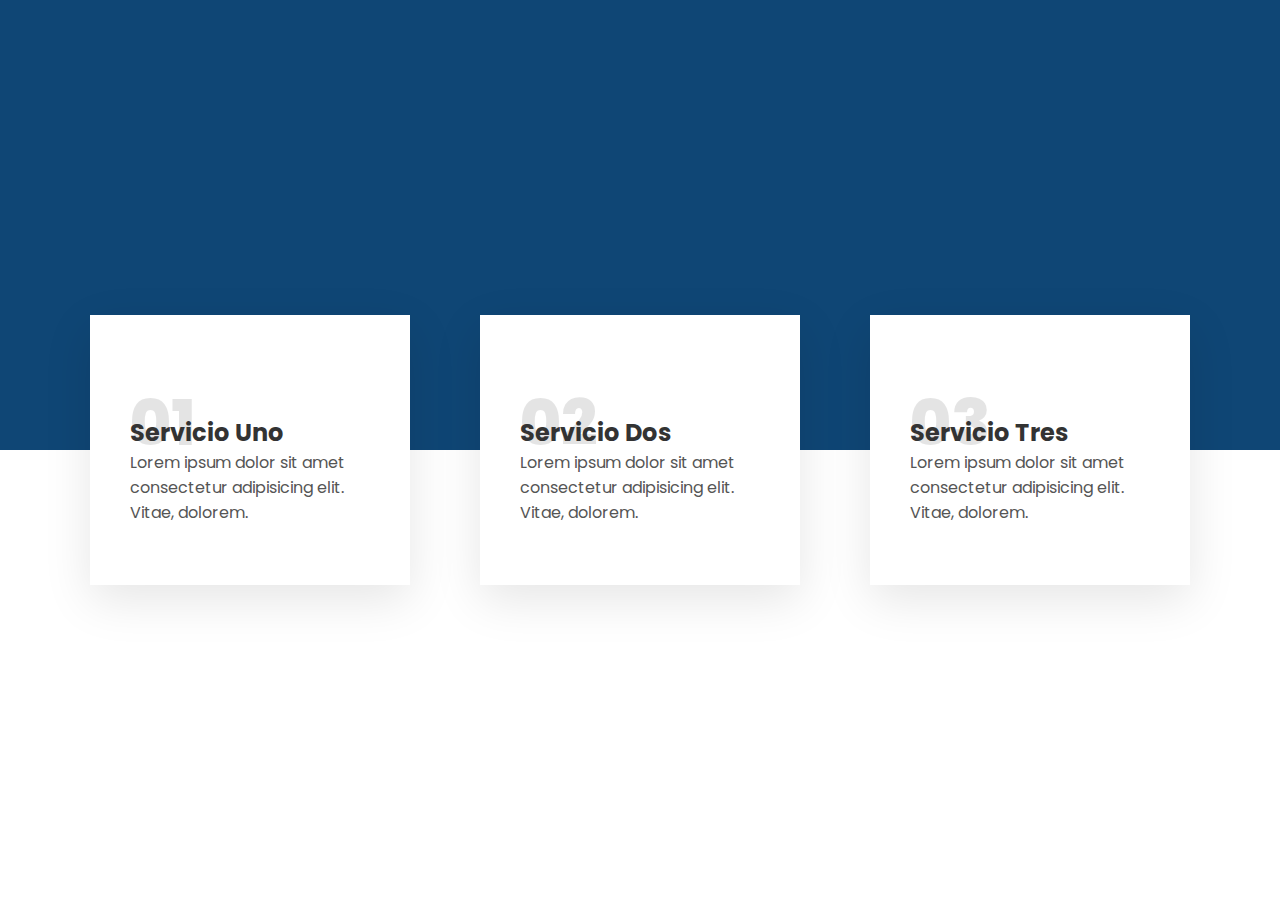
<file: Our Services Section/index.html>
<!DOCTYPE html>
<html lang="es">
<head>
  <!--==================== METADATOS ====================-->
  <meta charset="UTF-8">
  <meta name="viewport" content="width=device-width, initial-scale=1.0">
  <meta http-equiv="X-UA-Compatible" content="ie=edge">
  <meta name="description" content="ServiceSections">
  <meta name="keywords" content="HTML-CSS">
  <meta name="author" content="Rocio Cuello">

  <!--==================== CSS ====================-->
  <link rel="stylesheet" href="assets/css/style.css">

  <!--==================== TITULO ====================-->
  <title>ServiceSections | Our Services Section</title>

  <!--==================== ICONO DE PESTAÑA ====================-->
  <link rel="icon" sizes="64x64" href="assets/img/favicon.webp">
  <link rel="icon" sizes="64x64" href="assets/img/favicon.png">  
</head>
<body>
  <div class="container">
    <div class="box">
      <h2>01</h2>
      <h3>Servicio Uno</h3>
      <p>Lorem ipsum dolor sit amet consectetur adipisicing elit. Vitae, dolorem.</p>
    </div>
    <div class="box">
      <h2>02</h2>
      <h3>Servicio Dos</h3>
      <p>Lorem ipsum dolor sit amet consectetur adipisicing elit. Vitae, dolorem.</p>
    </div>
    <div class="box">
      <h2>03</h2>
      <h3>Servicio Tres</h3>
      <p>Lorem ipsum dolor sit amet consectetur adipisicing elit. Vitae, dolorem.</p>
    </div>
  </div>
</body>
</html>
</file>
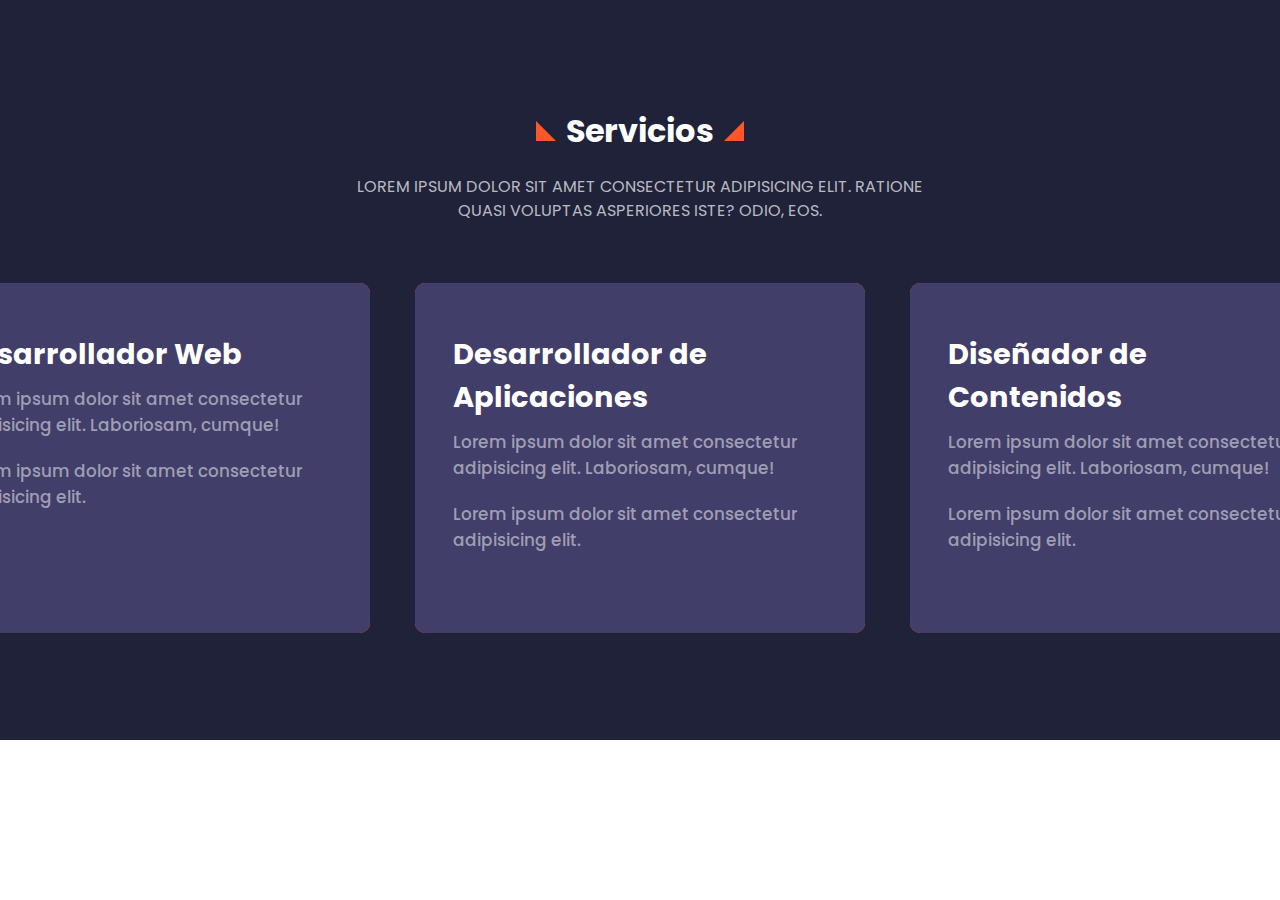
<file: Responsive Our Services page/index.html>
<!DOCTYPE html>
<html lang="es">
<head>
  <!--==================== METADATOS ====================-->
  <meta charset="UTF-8">
  <meta name="viewport" content="width=device-width, initial-scale=1.0">
  <meta http-equiv="X-UA-Compatible" content="ie=edge">
  <meta name="description" content="ServiceSections">
  <meta name="keywords" content="HTML-CSS">
  <meta name="author" content="Rocio Cuello">

  <!--==================== CSS ====================-->
  <link rel="stylesheet" href="assets/css/style.css">

  <!--==================== TITULO ====================-->
  <title>ServiceSections | Sección de Servicios</title>

  <!--==================== ICONO DE PESTAÑA ====================-->
  <link rel="icon" sizes="64x64" href="assets/img/favicon.webp"> 
  <link rel="icon" sizes="64x64" href="assets/img/favicon.png"> 
  
  <!--==================== ICONO====================-->
  <link rel="stylesheet" href="https://cdnjs.cloudflare.com/ajax/libs/font-awesome/6.6.0/css/all.min.css" integrity="sha512-Kc323vGBEqzTmouAECnVceyQqyqdsSiqLQISBL29aUW4U/M7pSPA/gEUZQqv1cwx4OnYxTxve5UMg5GT6L4JJg==" crossorigin="anonymous" referrerpolicy="no-referrer" />
</head>
<body>
  <div class="container">
    <div class="" id="service-section">
      <h2>Servicios</h2>
      <p id="peragraph">Lorem ipsum dolor sit amet consectetur adipisicing elit. Ratione quasi voluptas asperiores iste? Odio, eos.</p>
      <div class="cards">
        <div class="card">
          <i class="fa-brands fa-react"></i>
          <div class="content">
            <h3>Desarrollador Web</h3>
            <p>Lorem ipsum dolor sit amet consectetur adipisicing elit. Laboriosam, cumque!</p>
            <p>Lorem ipsum dolor sit amet consectetur adipisicing elit.</p>
          </div>
        </div>
        <div class="card">
          <i class="fa-solid fa-gem"></i>
          <div class="content">
            <h3>Desarrollador de Aplicaciones</h3>
            <p>Lorem ipsum dolor sit amet consectetur adipisicing elit. Laboriosam, cumque!</p>
            <p>Lorem ipsum dolor sit amet consectetur adipisicing elit.</p>
          </div>
        </div>
        <div class="card">
          <i class="fa-solid fa-rocket"></i>
          <div class="content">
            <h3>Diseñador de Contenidos</h3>
            <p>Lorem ipsum dolor sit amet consectetur adipisicing elit. Laboriosam, cumque!</p>
            <p>Lorem ipsum dolor sit amet consectetur adipisicing elit.</p>
          </div>
        </div>
      </div>
    </div>
  </div>
</body>
</html>
</file>
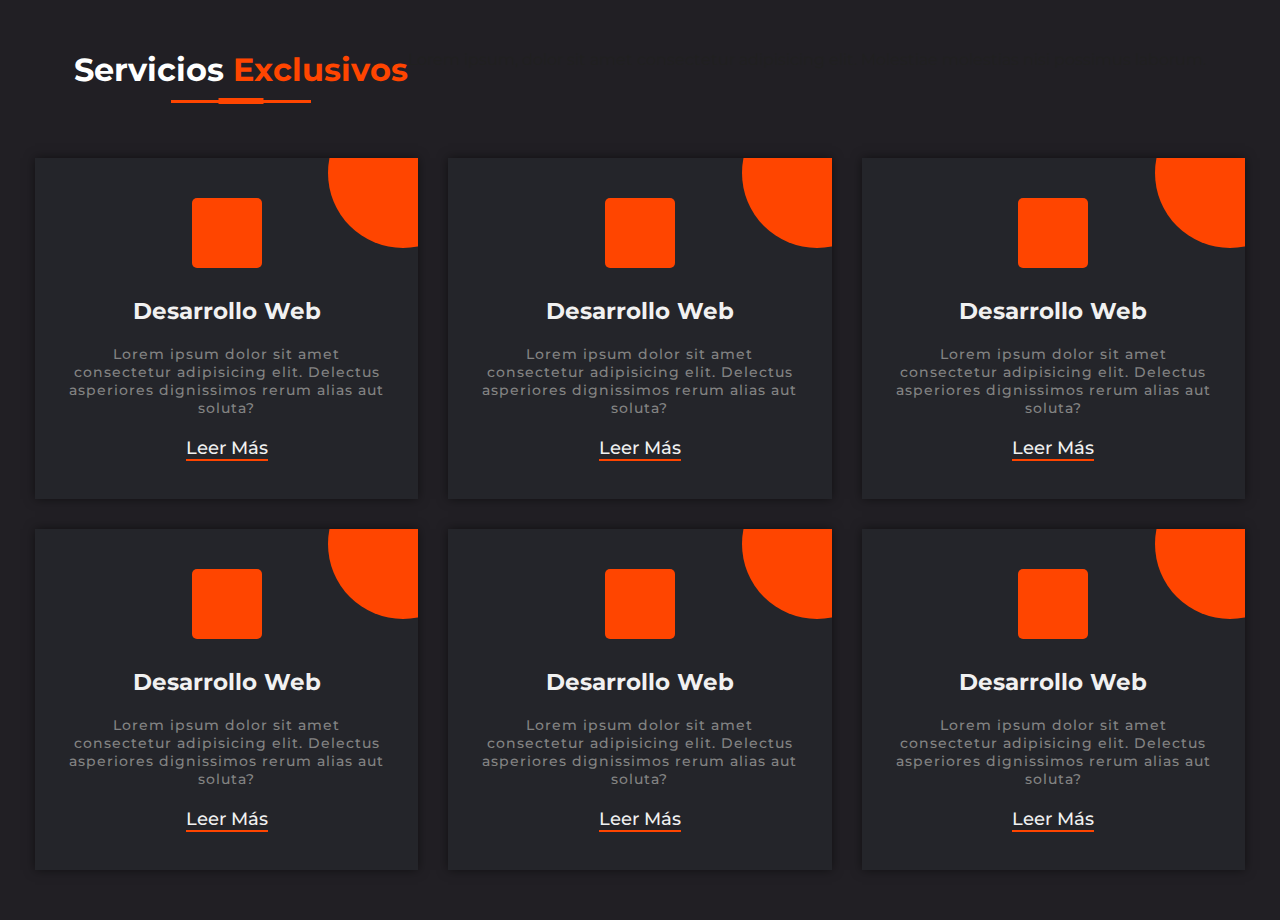
<file: Service Section/index.html>
<!DOCTYPE html>
<html lang="es">
<head>
  <!--==================== METADATOS ====================-->
  <meta charset="UTF-8">
  <meta name="viewport" content="width=device-width, initial-scale=1.0">
  <meta http-equiv="X-UA-Compatible" content="ie=edge">
  <meta name="description" content="ServiceSections">
  <meta name="keywords" content="HTML-CSS">
  <meta name="author" content="Rocio Cuello">

  <!--==================== CSS ====================-->
  <link rel="stylesheet" href="assets/css/style.css">

  <!--==================== TITULO ====================-->
  <title>ServiceSections | Service Section</title>

  <!--==================== ICONO DE PESTAÑA ====================-->
  <link rel="icon" sizes="64x64" href="assets/img/favicon.webp"> 
  <link rel="icon" sizes="64x64" href="assets/img/favicon.png"> 
  
  <!--==================== ICONOS ====================-->
  <link rel="stylesheet" href="https://cdnjs.cloudflare.com/ajax/libs/font-awesome/6.6.0/css/all.min.css" integrity="sha512-Kc323vGBEqzTmouAECnVceyQqyqdsSiqLQISBL29aUW4U/M7pSPA/gEUZQqv1cwx4OnYxTxve5UMg5GT6L4JJg==" crossorigin="anonymous" referrerpolicy="no-referrer" />
</head>
<body>
  <section class="service-section">
    <div class="container">
      <div class="row">
        <div class="header-section">
          <h2 class="title">Servicios <span>Exclusivos</span></h2>
        </div>
        <p class="description">
          <p>Lorem ipsum, dolor sit amet consectetur adipisicing elit. Molestiae molestias nisi possimus laborum.</p>
        </p>
      </div>
      <div class="row">
        <div class="service-column">
          <div class="single-service">
            <div class="content">
              <span class="icon">
                <i class="fa-brands fa-accusoft"></i>
              </span>
              <h3 class="main-title">Desarrollo Web</h3>
              <p class="description">
                Lorem ipsum dolor sit amet consectetur adipisicing elit. Delectus asperiores dignissimos rerum alias aut soluta?
              </p>
              <a href="#" class="learn-more">Leer Más</a>
            </div>
            <span class="circle-before"></span>
          </div>
        </div>
        <div class="service-column">
          <div class="single-service">
            <div class="content">
              <span class="icon">
                <i class="fa-brands fa-accusoft"></i>
              </span>
              <h3 class="main-title">Desarrollo Web</h3>
              <p class="description">
                Lorem ipsum dolor sit amet consectetur adipisicing elit. Delectus asperiores dignissimos rerum alias aut soluta?
              </p>
              <a href="#" class="learn-more">Leer Más</a>
            </div>
            <span class="circle-before"></span>
          </div>
        </div>
        <div class="service-column">
          <div class="single-service">
            <div class="content">
              <span class="icon">
                <i class="fa-brands fa-accusoft"></i>
              </span>
              <h3 class="main-title">Desarrollo Web</h3>
              <p class="description">
                Lorem ipsum dolor sit amet consectetur adipisicing elit. Delectus asperiores dignissimos rerum alias aut soluta?
              </p>
              <a href="#" class="learn-more">Leer Más</a>
            </div>
            <span class="circle-before"></span>
          </div>
        </div>
        <div class="service-column">
          <div class="single-service">
            <div class="content">
              <span class="icon">
                <i class="fa-brands fa-accusoft"></i>
              </span>
              <h3 class="main-title">Desarrollo Web</h3>
              <p class="description">
                Lorem ipsum dolor sit amet consectetur adipisicing elit. Delectus asperiores dignissimos rerum alias aut soluta?
              </p>
              <a href="#" class="learn-more">Leer Más</a>
            </div>
            <span class="circle-before"></span>
          </div>
        </div>
        <div class="service-column">
          <div class="single-service">
            <div class="content">
              <span class="icon">
                <i class="fa-brands fa-accusoft"></i>
              </span>
              <h3 class="main-title">Desarrollo Web</h3>
              <p class="description">
                Lorem ipsum dolor sit amet consectetur adipisicing elit. Delectus asperiores dignissimos rerum alias aut soluta?
              </p>
              <a href="#" class="learn-more">Leer Más</a>
            </div>
            <span class="circle-before"></span>
          </div>
        </div>
        <div class="service-column">
          <div class="single-service">
            <div class="content">
              <span class="icon">
                <i class="fa-brands fa-accusoft"></i>
              </span>
              <h3 class="main-title">Desarrollo Web</h3>
              <p class="description">
                Lorem ipsum dolor sit amet consectetur adipisicing elit. Delectus asperiores dignissimos rerum alias aut soluta?
              </p>
              <a href="#" class="learn-more">Leer Más</a>
            </div>
            <span class="circle-before"></span>
          </div>
        </div>
      </div>
    </div>
  </section>
</body>
</html>
</file>
<file: Our Services Section/assets/css/style.css>
@import url('https://fonts.googleapis.com/css2?family=Poppins:ital,wght@0,100;0,200;0,300;0,400;0,500;0,600;0,700;0,800;0,900;1,100;1,200;1,300;1,400;1,500;1,600;1,700;1,800;1,900&display=swap');

*{
    margin: 0;
    padding: 0;
    box-sizing: border-box;
    font-family: "Poppins", sans-serif;
}
body{
    display: flex;
    justify-content: center;
    align-items: center;
    min-height: 100vh;
    background: linear-gradient(#0f4675,#0f4675 50%,#fff 50%,#fff  100%) ;
}
.container{
    width: 1100px;
    display: flex;
    justify-content: space-between;
    flex-wrap: wrap;
}
.container .box{
    position: relative;
    width: 320px;
    background: #fff;
    padding: 100px 40px 60px;
    box-shadow: 0 15px 45px rgba(0,0,0,0.1);
} 
 .container .box::before{
    content: '';
    position: absolute;
    top: 0;
    left: 0;
    width: 100%;
    height: 100%;
    background: #ff226d;
    transform: scaleY(0);
    transform-origin: top;
    transition: transform 0.5s;
 }
 .container .box:hover::before{
    transform: scaleY(1);
    transform-origin: bottom;
    transition: transform 0.5s;
 }
 .container .box h2{
    position: absolute;
    left: 40px;
    top: 60px;
    font-size: 4em;
    font-weight: 800;
    z-index: 1;
    opacity: 0.1;
    transition: 0.5s;
 }
 .container .box:hover h2{
    opacity: 1;
    color: #fff;
    transform: translateY(-40px);
 }
 .container .box h3{
    position: relative;
    font-size: 1.5em;
    z-index: 2;
    color: #333;
    transition: 0.5s;
 }
 .container .box:hover h3,
 .container .box:hover  p{
    color: #fff;
 }
 .container .box p{
    position: relative;
    z-index: 2;
    color: #555;
    transition: 0.5s;
 }
</file>
<file: Responsive Our Services page/assets/css/style.css>
@import url('https://fonts.googleapis.com/css2?family=Poppins:ital,wght@0,100;0,200;0,300;0,400;0,500;0,600;0,700;0,800;0,900;1,100;1,200;1,300;1,400;1,500;1,600;1,700;1,800;1,900&display=swap');
*{
    font-family: "Poppins", sans-serif;
    margin: 0;
    padding: 0;
    box-sizing: border-box;
}
#service-section{
    min-height: 740px;
    width: 100%;
    background:#20223a;
    display: flex;
    align-items: center;
    justify-content: center;
    flex-direction: column;
}
#service-section h2{
    color: #fff;
    font-size: 2rem;
    margin-bottom: 20px;
    position: relative;
}
#service-section h2::after{
    position: absolute;
    content: '';
    top: 30%;
    left: -30px;
    height: 0px;
    width: 0px;
    border-top: 20px solid transparent;
    border-left: 20px solid #fd562a;
}
#service-section h2::before{
    position: absolute;
    content: '';
    top: 30%;
    right:  -30px;
    height: 0px;
    width: 0px;
    border-top: 20px solid transparent;
    border-right: 20px solid #fd562a;
}
#service-section #peragraph{
    width: 45%;
    font-size: 1rem;
    color: rgba(255,255,255,0.7);
    text-align: center;
    line-height: 1.5rem;
    white-space: 1px;
    margin-bottom: 40px;
    text-transform: uppercase;
}
.cards{
    display: grid;
    grid-template-columns: repeat(3,1fr);
    gap: 25px;
    z-index: 9;
    margin-top: 20px;
}
.cards .card{
   min-height:350px;
    width: 450px;
    display: flex;
    justify-content: flex-start;
    flex-direction: column;
    padding: 0 8%;
    background: rgb(65,62,105);
    position: relative;
    border-radius: 10px;
    margin: 0 10px;
}
.cards .card::before{
    position: absolute;
    content: '';
    height: 100%;
    width: 100%;
    top: 0;
    left: 0;
    border-radius: 10px;
    background: #fd562a;
    transform: rotate(0deg);
    z-index: -1;
}
.cards .card:hover.card::before{
    transform: rotate(10deg);
}
.cards .card i{
    font-size: 2.5rem;
    color: #fd562a;
    margin-top: 40px ;
    margin-bottom: 10px;
}
.cards .card  h3{
    font-size: 1.8rem;
    color: #fff;
    margin-bottom: 10px;
}
.cards .card .content p{
    color:rgba(255,255,255,0.5);
    font-size: 1.05rem;
    margin-bottom: 20px;
    font-weight: 500;
}
@media (max-width:1100px){
    #service-section h2{
        margin-top: 30px;
    }
    .cards{
        grid-template-columns: repeat(1,1fr);
    }
    #service-section #peragraph{
        width: 80%;
    }
}
@media (max-width:900px){
  .cards .card{
    height: 300px;
    width: 400px;
    margin: 20px 0;
  }
}
</file>
<file: Service Section/assets/css/style.css>
@import url('https://fonts.googleapis.com/css2?family=Montserrat:ital,wght@0,100..900;1,100..900&display=swap');
*{
    margin: 0;
    padding: 0;
    box-sizing: border-box;
}
body{
    width: 100%;
    background-color: #211f24;
    color: #fff;
    font-family: "Montserrat", sans-serif;
}
.service-section{
    padding: 50px 0;
    color: #202020;
    background-color: #211f24;
}
.service-section .container{
    max-width: 1240px;
    margin: auto;
}
.row{
    display: flex;
    flex-wrap: wrap;
    justify-content: center;
}
.service-section .title{
    color: #fff;
    position: relative;
    padding-bottom: 14px;
    margin-bottom: 25px;
    font-weight: 700;
    font-size: 32px;
    text-transform: capitalize;
}
.service-section .title span{
    color: #ff4500;
}
.service-section .title::before{
    content: '';
    position: absolute;
    bottom: 0;
    left: 50%;
    width: 140px;
    height: 3px;
    background-color: #ff4500;
    transform: translateX(-50%);
}
.service-section .title::after{
    content: '';
    position: absolute;
    bottom: -1px;
    left: 50%;
    width: 45px;
    height:6px;
    background-color: #ff4500;
    transform: translateX(-50%);
}
.service-section .description{
    letter-spacing: 1px;
    font-size: 16px;
    color: #6f6f71;
    font-weight: 600;
    text-align: center;
}
.service-section .service-column{
    max-width: 33.333333%;
    padding: 0 15px ;
}
.service-section .service-column .single-service{
    position: relative;
    margin-top: 30px;
    background-color: #24252a;
    border-radius: 0;
    padding: 40px 30px;
    box-shadow: 0 0 10px 0 rgba(0,0,0,0.5);
    overflow: hidden;
    text-align: center;
}
.service-section .service-column .single-service .content{
    position: relative;
    z-index: 20;
}
.service-section .service-column .single-service .content .icon{
    display: inline-block;
    margin-bottom: 25px;
    width: 70px;
    height: 70px;
    background-color: #ff4500;
    border-radius: 5px;
    line-height: 70px;
    text-align: center;
    color: #fff;
    font-size: 30px;
    transition: all 0.5s;
}
.service-section .service-column .single-service:hover  .icon{
    background-color: #fff;
    color: #ff4500;
    border-radius: 50%;
    transition: all 0.5s;
}
.service-section .service-column .single-service .content .main-title{
    margin-bottom: 20px;
    font-weight: 700;
    font-size: 23px;
    color: #f1f1f1;
    transition: color 0.3s;
}
.service-section .service-column .single-service .content .description{
    margin-bottom: 20px;
    letter-spacing: 1px;
    font-size: 14px;
    font-weight: 500;
    color: #838383;
    transition: color 0.3s;
}
.service-section .service-column .single-service:hover .description{
    color: #fff;
}
.service-section .service-column .single-service .content .learn-more{
    color: #f1f1f1;
    text-decoration: none;
    font-size: 18px;
    position: relative;
    font-weight: 500;
    transition: color 0.3s;
}
.service-section .service-column .single-service .content .learn-more::after{
    content: '';
    position: absolute;
    bottom: -2px;
    left: 0;
    right: 0;
    height: 2px;
    background-color: #ff4500;
    transition: background-color 0.3s;
}
.service-section .service-column .single-service:hover .learn-more::after{
   background-color: #fff;
}
.service-section .service-column .single-service .circle-before{
    position: absolute;
    top: 0;
    right: 0;
    transform: translate(40%,-40%);
    width: 150px;
    height: 150px;
    background-color: #ff4500;
    border-radius: 50%;
    transition: all 0.6s;
}
.service-section .service-column .single-service:hover .circle-before{
    width: 100%;
    height: 100%;
    transform: none;
    border: 0;
    border-radius: 0;
    opacity: 0.8;
}
</file>
